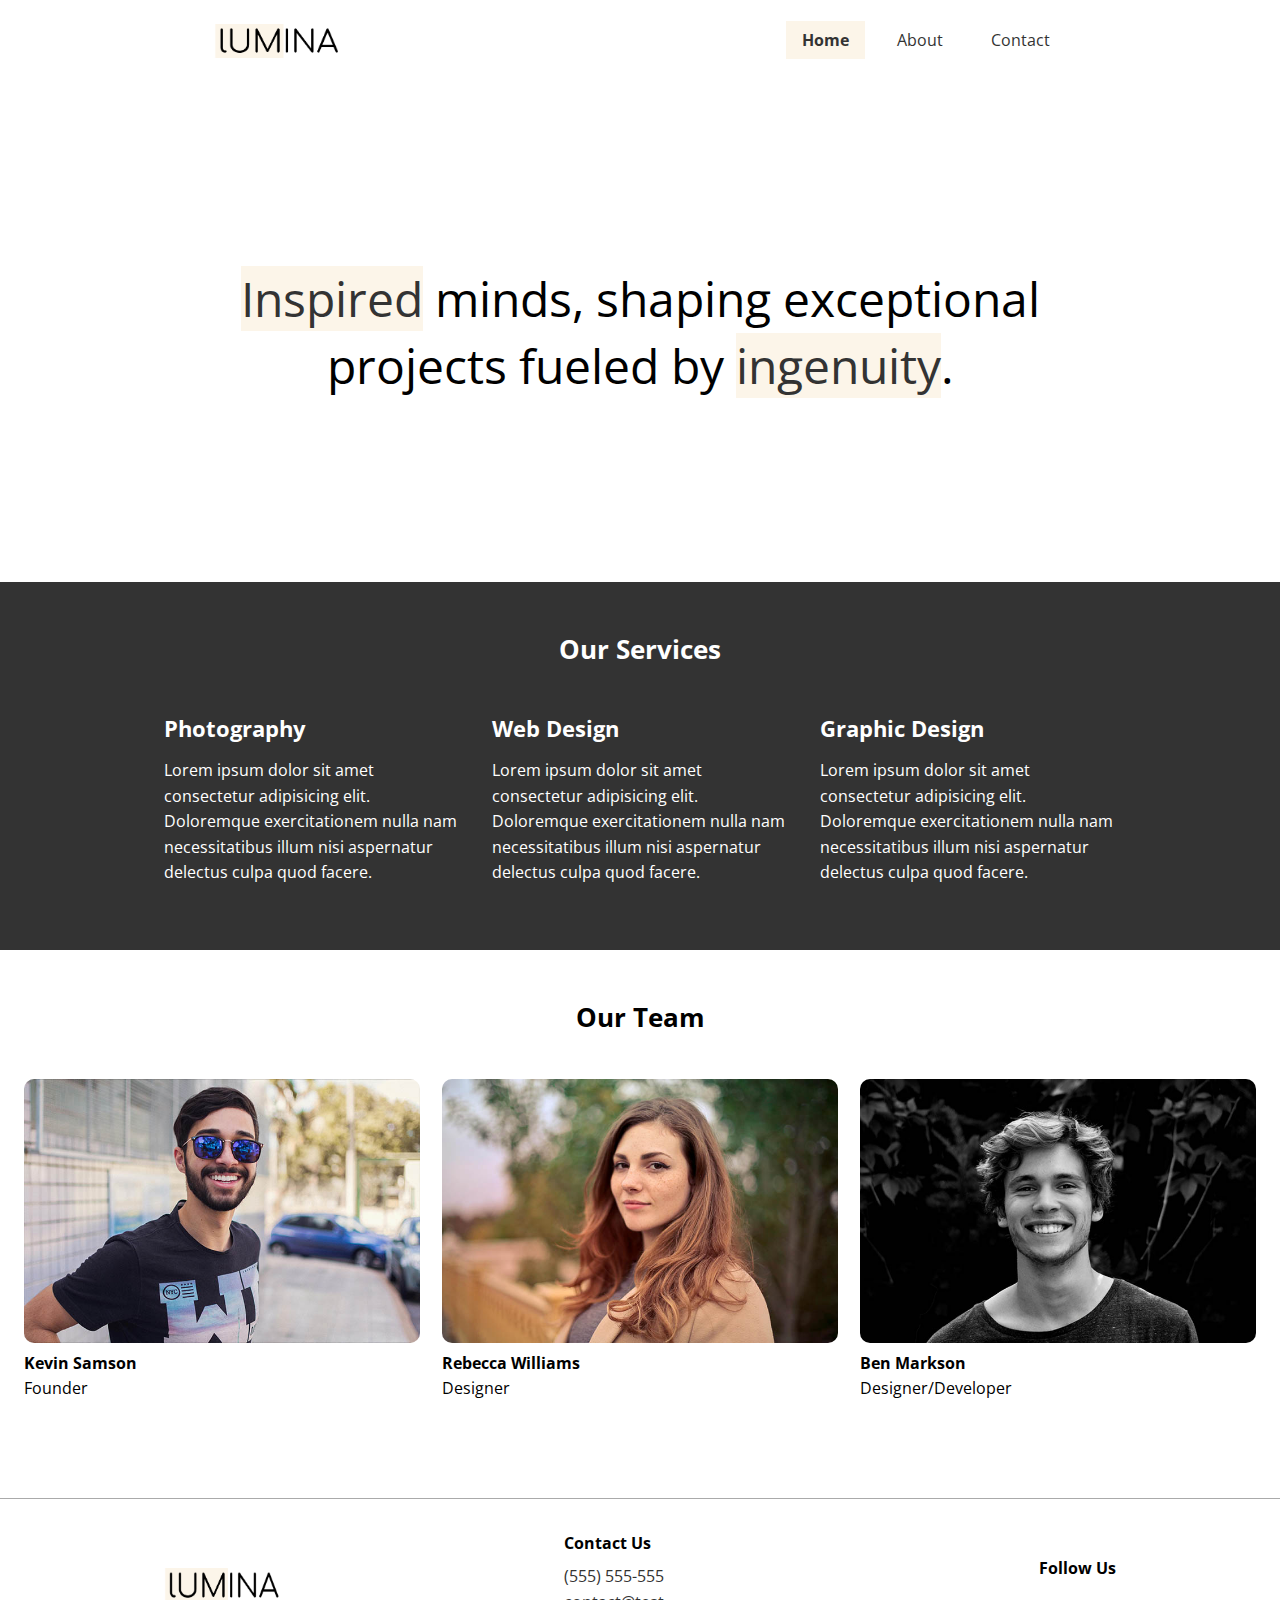
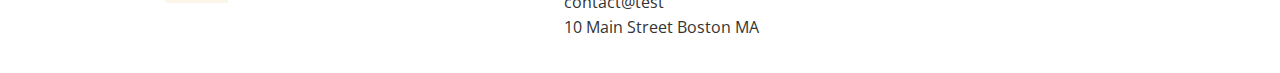
<file: about.html>
<!DOCTYPE html>
<html lang="en">
  <head>
    <meta charset="UTF-8" />
    <meta name="viewport" content="width=device-width, initial-scale=1.0" />
    <link rel="preconnect" href="https://fonts.googleapis.com" />
    <link rel="preconnect" href="https://fonts.gstatic.com" crossorigin />
    <link
      href="https://fonts.googleapis.com/css2?family=Open+Sans:ital,wght@0,300..800;1,300..800&display=swap"
      rel="stylesheet"
    />
    <link
      rel="stylesheet"
      href="https://cdnjs.cloudflare.com/ajax/libs/font-awesome/6.7.1/css/all.min.css"
      integrity="sha512-5Hs3dF2AEPkpNAR7UiOHba+lRSJNeM2ECkwxUIxC1Q/FLycGTbNapWXB4tP889k5T5Ju8fs4b1P5z/iB4nMfSQ=="
      crossorigin="anonymous"
      referrerpolicy="no-referrer"
    />
    <link rel="stylesheet" href="./css/style.css" />
    <link rel="icon" type="image/x-icon" href="/images/favicon.ico" />
    <title>About Lumina Creative</title>
  </head>
  <body>
    <header class="header">
      <div class="container container-sm header-flex">
        <img src="images/logo.png" class="logo" alt="Lumina creative" />
        <ul class="main-menu">
          <li><a class="current" href="index.html">Home</a></li>
          <li><a href="about.html/">About</a></li>
          <li><a href="contact.html">Contact</a></li>
        </ul>
      </div>
    </header>
    <section class="hero">
      <div class="container container-sm">
        <h2>
          <span class="bg-primary">Inspired</span> minds, shaping exceptional
          projects fueled by <span class="bg-primary">ingenuity</span>.
        </h2>
      </div>
    </section>
    <section class="services bg-dark">
      <div class="container">
        <h2 class="section-heading">Our Services</h2>
        <div class="services-flex">
          <div class="service-item">
            <h4>Photography</h4>
            <p>
              Lorem ipsum dolor sit amet consectetur adipisicing elit.
              Doloremque exercitationem nulla nam necessitatibus illum nisi
              aspernatur delectus culpa quod facere.
            </p>
          </div>
          <div class="service-item">
            <h4>Web Design</h4>
            <p>
              Lorem ipsum dolor sit amet consectetur adipisicing elit.
              Doloremque exercitationem nulla nam necessitatibus illum nisi
              aspernatur delectus culpa quod facere.
            </p>
          </div>
          <div class="service-item">
            <h4>Graphic Design</h4>
            <p>
              Lorem ipsum dolor sit amet consectetur adipisicing elit.
              Doloremque exercitationem nulla nam necessitatibus illum nisi
              aspernatur delectus culpa quod facere.
            </p>
          </div>
        </div>
      </div>
    </section>
    <section class="team">
      <div class="container container-lg">
        <h2 class="section-heading">Our Team</h2>
        <div class="team-flex">
          <div class="team-item">
            <img src="/images/team1.jpg" alt="" />
            <h4>Kevin Samson</h4>
            <p>Founder</p>
          </div>
          <div class="team-item">
            <img src="/images/team2.jpg" alt="" />
            <h4>Rebecca Williams</h4>
            <p>Designer</p>
          </div>
          <div class="team-item">
            <img src="/images/team3.jpg" alt="" />
            <h4>Ben Markson</h4>
            <p>Designer/Developer</p>
          </div>
        </div>
      </div>
    </section>
    <footer class="footer">
      <div class="container footer-flex">
        <img src="images/logo.png" alt="Lumina Creative" />
        <div>
          <h4>Contact Us</h4>
          <ul>
            <li>(555) 555-555</li>
            <li>contact@test</li>
            <li>10 Main Street Boston MA</li>
          </ul>
        </div>
        <div>
          <h4>Follow Us</h4>
          <a href="#"><i class="fab fa-facebook fa-2x"></i> </a>
          <a href="#"><i class="fab fa-twitter fa-2x"></i> </a>
          <a href="#"><i class="fab fa-instagram fa-2x"></i> </a>
          <a href="#"><i class="fab fa-pinterest fa-2x"></i> </a>
          <a href="#"><i class="fab fa-tumblr fa-2x"></i> </a>
        </div>
      </div>
    </footer>
  </body>
</html>
</file>
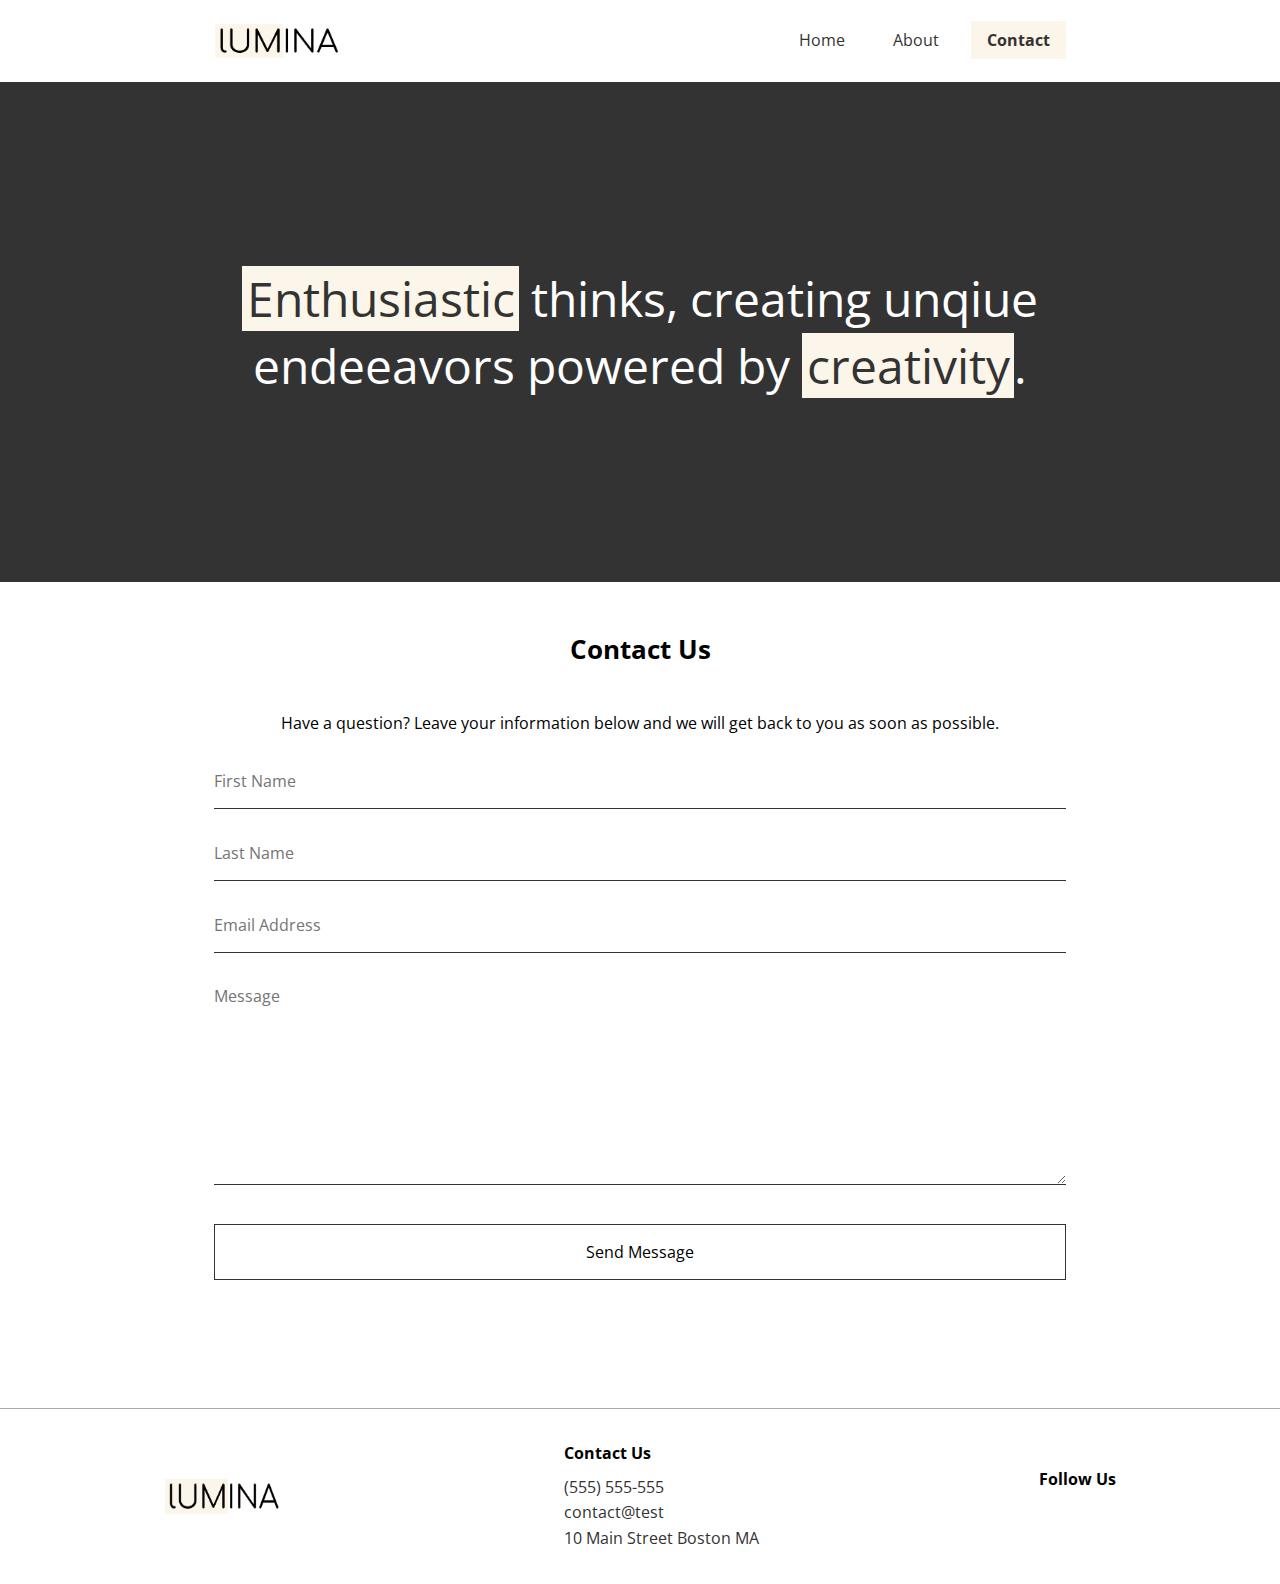
<file: contact.html>
<!DOCTYPE html>
<html lang="en">
  <head>
    <meta charset="UTF-8" />
    <meta name="viewport" content="width=device-width, initial-scale=1.0" />
    <link rel="preconnect" href="https://fonts.googleapis.com" />
    <link rel="preconnect" href="https://fonts.gstatic.com" crossorigin />
    <link
      href="https://fonts.googleapis.com/css2?family=Open+Sans:ital,wght@0,300..800;1,300..800&display=swap"
      rel="stylesheet"
    />
    <link
      rel="stylesheet"
      href="https://cdnjs.cloudflare.com/ajax/libs/font-awesome/6.7.1/css/all.min.css"
      integrity="sha512-5Hs3dF2AEPkpNAR7UiOHba+lRSJNeM2ECkwxUIxC1Q/FLycGTbNapWXB4tP889k5T5Ju8fs4b1P5z/iB4nMfSQ=="
      crossorigin="anonymous"
      referrerpolicy="no-referrer"
    />
    <link rel="stylesheet" href="./css/style.css" />
    <link rel="icon" type="image/x-icon" href="/images/favicon.ico" />
    <title>Contact Lumina Creative</title>
  </head>
  <body>
    <header class="header">
      <div class="container container-sm header-flex">
        <img src="images/logo.png" class="logo" alt="Lumina creative" />
        <ul class="main-menu">
          <li><a href="index.html">Home</a></li>
          <li><a href="about.html/">About</a></li>
          <li><a class="current" href="contact.html">Contact</a></li>
        </ul>
      </div>
    </header>
    <section class="hero bg-dark">
      <div class="container container-sm">
        <h2>
          <span class="bg-primary">Enthusiastic</span> thinks, creating unqiue
          endeeavors powered by <span class="bg-primary">creativity</span>.
        </h2>
      </div>
    </section>
    <section class="contact">
      <div class="container container-sm">
        <h2 class="section-heading">Contact Us</h2>
        <p>
          Have a question? Leave your information below and we will get back to
          you as soon as possible.
        </p>
        <form name="contact" netlify>
          <div class="form-group">
            <label for="first-name" class="visually-hidden">First Name</label>
            <input
              type="text"
              id="first-name"
              name="first-name"
              placeholder="First Name"
            />
          </div>
          <div class="form-group">
            <label for="last-name" class="visually-hidden">Last Name</label>
            <input
              type="text"
              id="last-name"
              name="last-name"
              placeholder="Last Name"
            />
          </div>
          <div class="form-group">
            <label for="email" class="visually-hidden">Email Address</label>
            <input
              type="email"
              id="email"
              name="email"
              placeholder="Email Address"
            />
          </div>
          <div class="form-group">
            <label for="message" class="visually-hidden">Message</label>
            <textarea
              name="message"
              id="message"
              placeholder="Message"
            ></textarea>
          </div>
          <div class="form-group">
            <button type="submit" class="btn">Send Message</button>
          </div>
        </form>
      </div>
    </section>
    <footer class="footer">
      <div class="container footer-flex">
        <img src="images/logo.png" alt="Lumina Creative" />
        <div>
          <h4>Contact Us</h4>
          <ul>
            <li>(555) 555-555</li>
            <li>contact@test</li>
            <li>10 Main Street Boston MA</li>
          </ul>
        </div>
        <div>
          <h4>Follow Us</h4>
          <a href="#"><i class="fab fa-facebook fa-2x"></i> </a>
          <a href="#"><i class="fab fa-twitter fa-2x"></i> </a>
          <a href="#"><i class="fab fa-instagram fa-2x"></i> </a>
          <a href="#"><i class="fab fa-pinterest fa-2x"></i> </a>
          <a href="#"><i class="fab fa-tumblr fa-2x"></i> </a>
        </div>
      </div>
    </footer>
  </body>
</html>
</file>
<file: css/style.css>
* {
    margin: 0;
    padding: 0;
    box-sizing: border-box;

}

:root {
    --primary-color: #fcf5e9;
    --dark-color: #333;
    --container-normal: 1000px;
    --container-wide: 1400px;
    --container-narrow: 900px;

}

body {
    font-family: "Open Sans", serif;
    line-height: 1.6;
}

a {
    text-decoration: none;
    color: #333;
}

ul {
    list-style: none;
    color: #333;
}


img {
    width: 100%;
}

/* Utility Classes */
.bg-primary {
    background: var(--primary-color);
    color: #333;
}

.bg-dark {
    background-color: var(--dark-color);
    color: #fff;
}

.bg-dark .bg-primary {
    padding: 0 0.3rem;
}

.btn {
    display: inline-block;
    padding: 1rem 2rem;
    border: 1px solid #333;
    background: transparent;
    font-family: inherit;
    font-size: inherit;
    cursor: pointer;
}

.btn:hover {
    background: #333;
    color: #fff;
}

.visually-hidden {
    clip: rect(0 0 0 0);
    clip-path: inset(50%);
    height: 1px;
    overflow: hidden;
    position: absolute;
    white-space: nowrap;
    width: 1px;
}

.section-heading {
    font-size: 1.6rem;
    text-align: center;
    margin-bottom: 40px;
}

/* Container */
.container {
    max-width: var(--container-normal);
    margin: 0 auto;
    padding: 0 1.5rem;
}

.container-lg {
    max-width: var(--container-wide);
}

.container-sm {
    max-width: var(--container-narrow);
}

/* Header */

header {
    margin: 1.5rem auto;
}
.header .logo {
    width: 130px;
}

.header .header-flex {
    display: flex;
    justify-content: space-between;
    align-items: center;
}

.header .main-menu {
    display: flex;
    gap: 1rem;
}

.header .main-menu a {
    padding: 0.5rem 1rem;
}

.header .main-menu a:hover {
    background: var(--primary-color);
}

.current {
    background: var(--primary-color);
    font-weight: bold;
}

/* Hero */
.hero {
    height: 500px;
    display: flex;
    justify-content: center;
    align-items: center;
    text-align: center;
}

.hero h2 {
    font-size: 3rem;
    line-height: 1.4;
    font-weight: normal;
}

/* Gallery */
.gallery-flex {
    display: flex;
    flex-wrap: wrap;
    gap: 20px;
    justify-content: center;
}

.gallery-item {
    width: calc(33.333% - 20px);
    border-radius: 10px;
}

.gallery-item img {
    border-radius: 10px;
}

.gallery-item:hover {
    opacity: 0.9;
}

/* Footer */
.footer {
    border-top: 1px solid #aaa;
    padding: 2rem 1.5rem;
    margin-top: 2rem;
}

.footer .footer-flex {
    display: flex;
    justify-content: space-between;
    align-items: center;
}

.footer img {
    width: 120px;
    height: 35px;
}

.footer h4 {
    font-size: 1rem;
    margin-bottom: 0.5rem;
}

.footer a {
    margin: 0.2rem;
}

/* Services */
.services {
    padding: 3rem 0 4rem;
}

.services-flex {
    display: flex;
    gap: 2rem;
}

.service-item h4 {
    font-size: 1.4rem;
    margin-bottom: 0.7rem;
}

/* Team */
.team {
    padding: 3rem 0 4rem;
}

.team-flex {
    display: flex;
    gap: 1.4rem;
}

.team img {
    border-radius: 10px;
}

/* Contact */
.contact {
    padding: 3rem 0 4rem;
}

.contact p {
    text-align: center;
    margin-bottom: 2rem;
}

.form-group {
    margin: 2rem 0; 
}

.contact input, .contact textarea {
    border: none;
    border-bottom: 1px solid #333;
    width: 100%;
    font-family: inherit;
    font-size: inherit;
    padding-bottom: 1rem;
}

.contact textarea {
    height: 200px;
}

.contact input:focus, .contact textarea:focus {
    outline: 0;
}

.contact button {
    width: 100%;
}


/* Media Queries */

@media (max-width:768px) {
    .header .header-flex, .footer .footer-flex  {
        flex-direction: column;
        row-gap: 1.5rem;
    }

    .hero {
        height: 300px;
    }

    .hero h2 {
        font-size: 1.8rem;  
    }   

    .gallery-item {
        width: calc(50% - 20px);
    }

    .footer .footer-flex {
        text-align: center;
    }

    .services-flex{
        flex-direction: column;

    }

    .service-item h4 {
        text-align: center;
    }



    .team-flex {
        flex-direction: column;
    }
}
</file>
